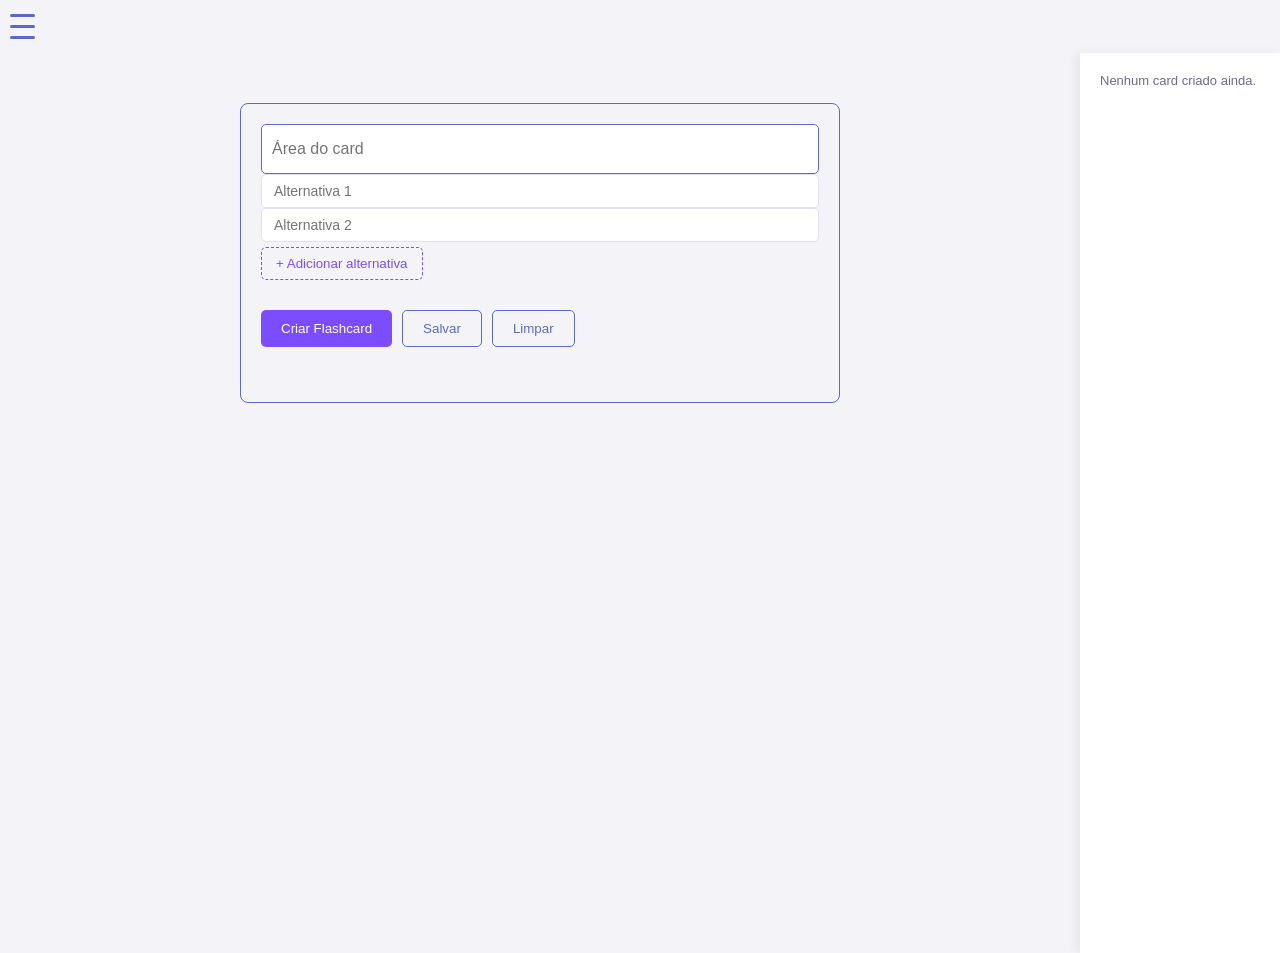
<file: criar.html>
<!DOCTYPE html>
<html lang="pt-br">

<head>
    <meta charset="UTF-8">
    <meta name="viewport" content="width=device-width, initial-scale=1.0">
    <title>Criar Flashcard</title>
    <link href="reset.css" rel="stylesheet">
    <link rel="stylesheet" href="style-criar.css">
</head>

<body>
    <div id="menu-hamburger">
        <span></span>
        <span></span>
        <span></span>
    </div>

    <div id="layout">
        <aside id="sidebar">
            <button id="btn-fechar-sidebar">✕</button>
            <ul>
                <li><a href="index.html">Home</a></li>
                <li><a href="projetos.html">Projetos</a></li>
                <li><a href="ferramentas.html">Ferramentas de estudo</a></li>
                <li><a href="lixeira.html">Lixeira</a></li>
            </ul>
            <section id="modos">
                <button>Múltipla escolha</button>
                <button>Resposta escrita</button>
                <button>Verdadeiro e falso</button>
            </section>
        </aside>

        <div id="conteudo-principal">
            <main id="area-card">
                <section>
                    <div id="container-alternativas">
                        <input type="text" id="input-pergunta" placeholder="Área do card">
                        <input type="text" class="input-alternativa" placeholder="Alternativa 1">
                        <input type="text" class="input-alternativa" placeholder="Alternativa 2">
                        <button id="btn-add-alternativa">+ Adicionar alternativa</button>
                    </div>
                </section>
                <section id="acoes">
                    <button id="btn-criar">Criar Flashcard</button>
                    <button id="btn-salvar">Salvar</button>
                    <button id="btn-limpar">Limpar</button>
                </section>
            </main>
        </div>

        <aside id="lista-cards">
            <div id="container-lista">
                <p>Nenhum card criado ainda.</p>
            </div>
        </aside>
    </div>

    <script src="script-criar.js"></script>
</body>

</html>
</file>
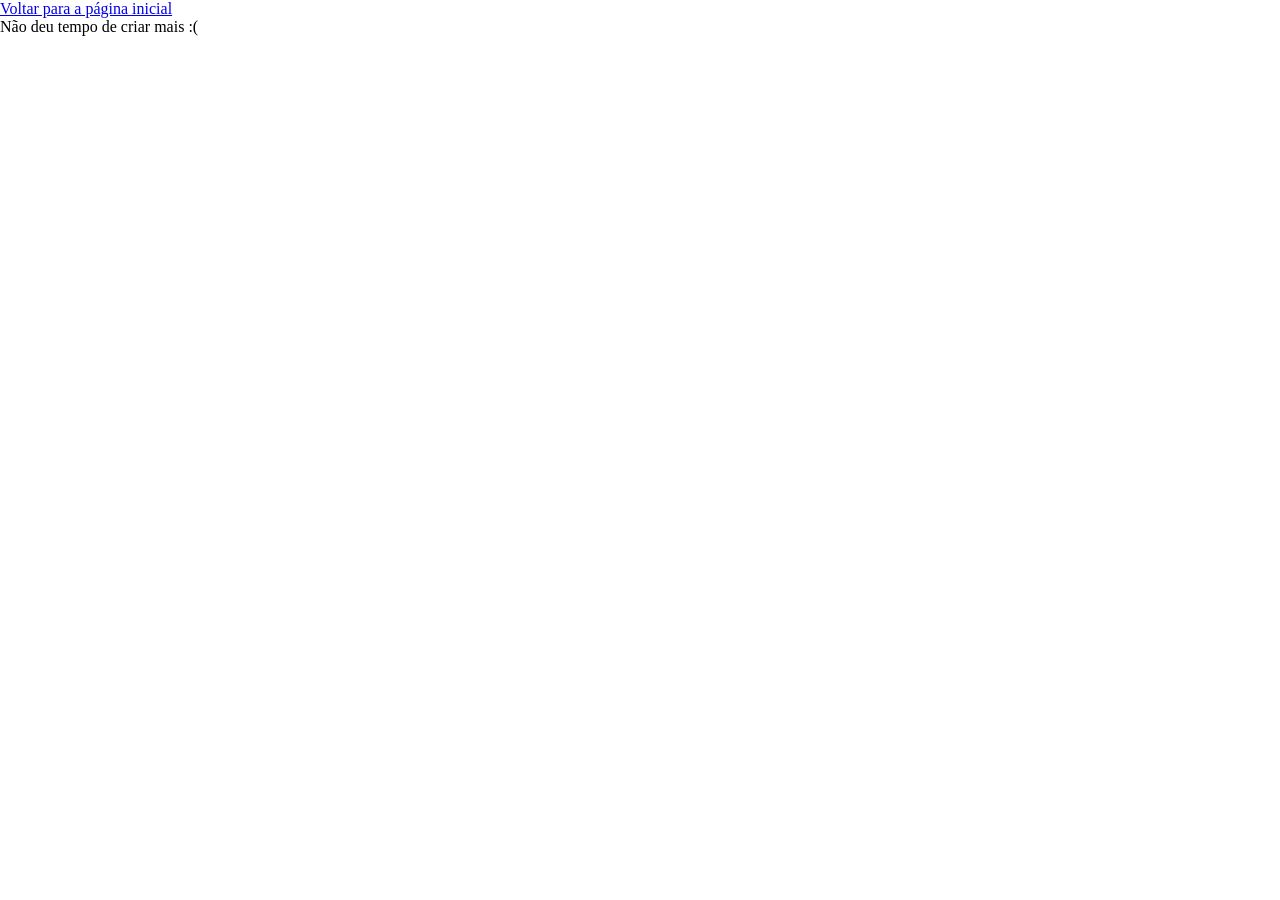
<file: ferramentas.html>
<!DOCTYPE html>
<html lang="pt-br">
<head>
    <meta charset="UTF-8">
    <meta name="viewport" content="width=device-width, initial-scale=1.0">
    <title>Ferramentas</title>
    <link href="reset.css" rel="stylesheet">
</head>
<body>
    <a href="index.html">Voltar para a página inicial</a>

    <p>Não deu tempo de criar mais :(</p>  
    
</body>
</html>
</file>
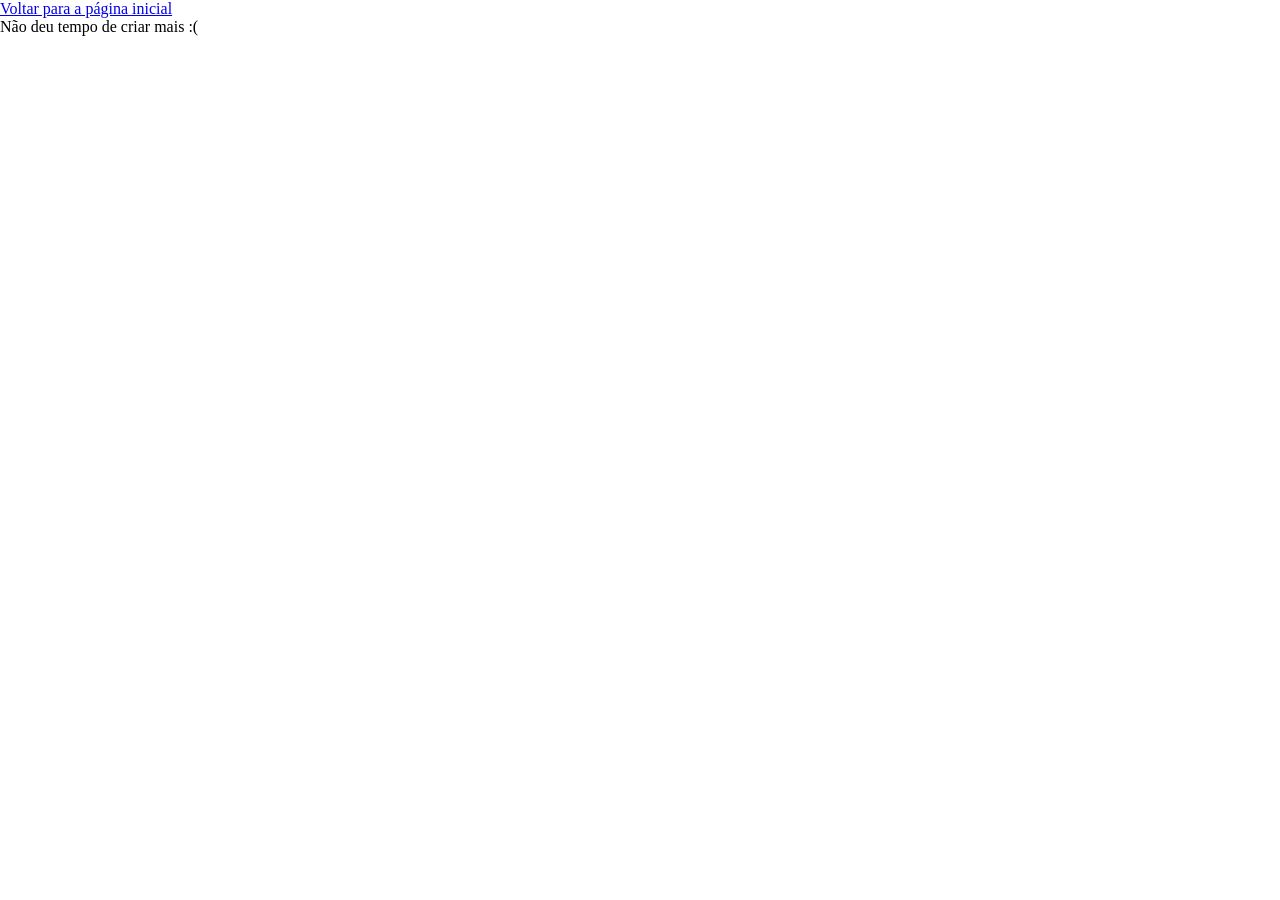
<file: singup.html>
<!DOCTYPE html>
<html lang="pt-br">
<head>
    <meta charset="UTF-8">
    <meta name="viewport" content="width=device-width, initial-scale=1.0">
    <title>SingUp</title>
    <link href="reset.css" rel="stylesheet">
</head>
<body>
    <a href="index.html">Voltar para a página inicial</a>

    <p>Não deu tempo de criar mais :(</p>  
</body>
</html>
</file>
<file: style-criar.css>
body {
    display: flex;
    flex-direction: column;
    min-height: 100vh;
    background-color: #F4F4F8;
    margin: 0;
    font-family: sans-serif;
}

#layout {
    display: flex;
    flex: 1;
}

#menu-hamburger {
    display: flex;
    flex-direction: column;
    cursor: pointer;
    padding: 10px;
    width: fit-content;
}

#menu-hamburger span {
    width: 25px;
    height: 3px;
    background-color: #5C6BC0;
    margin: 4px 0;
    border-radius: 3px;
    transition: 0.4s;
}

/* APENAS UMA declaração do #sidebar — sem position: fixed */
#sidebar {
    display: none;
    flex-direction: column;
    width: 250px;
    min-height: 100vh;
    background-color: #FFFFFF;
    box-shadow: 4px 0 10px rgba(0,0,0,0.06);
    padding: 20px;
    box-sizing: border-box;
    transition: 0.3s ease;
}

#sidebar.aberto {
    display: flex;
}

#sidebar ul {
    list-style: none;
    padding: 0;
    margin-top: 40px;
}

#sidebar ul li {
    margin: 15px 0;
}

#sidebar ul li a {
    color: #5C6BC0;
    text-decoration: none;
    font-size: 16px;
    transition: color 0.3s;
}

#sidebar ul li a:hover {
    color: #7C4DFF;
}

#btn-fechar-sidebar {
    align-self: flex-end;
    background: none;
    border: none;
    font-size: 20px;
    cursor: pointer;
    color: #5C6BC0;
    padding: 5px 10px;
    transition: color 0.3s;
}

#btn-fechar-sidebar:hover {
    color: #7C4DFF;
}

#modos {
    display: flex;
    flex-direction: column;
    gap: 10px;
    margin-top: 30px;
}

#modos button {
    padding: 10px;
    border: 1px solid #5C6BC0;
    background-color: transparent;
    color: #5C6BC0;
    border-radius: 5px;
    cursor: pointer;
    transition: all 0.3s;
}

#modos button:hover,
#modos button.ativo {
    background-color: #5C6BC0;
    color: white;
}

#conteudo-principal {
    flex: 1;
    padding: 20px;
    display: flex;
    flex-direction: column;
    align-items: center;
}

#area-card {
    width: 600px;
    min-height: 300px;
    border: 1px solid #5C6BC0;
    border-radius: 8px;
    display: flex;
    flex-direction: column;
    gap: 10px;
    padding: 20px;
    margin-top: 30px;
    box-sizing: border-box;
}

#input-pergunta {
    width: 100%;
    height: 50px;
    border: 1px solid #5C6BC0;
    border-radius: 5px;
    padding: 10px;
    font-size: 16px;
    box-sizing: border-box;
    outline: none;
}

#input-pergunta:focus {
    border-color: #7C4DFF;
}

.input-alternativa {
    width: 100%;
    padding: 8px 12px;
    border: 1px solid #E0E0F0;
    border-radius: 5px;
    font-size: 14px;
    outline: none;
    transition: border 0.3s;
    box-sizing: border-box;
}

.input-alternativa:focus {
    border-color: #7C4DFF;
}

#btn-add-alternativa {
    padding: 8px 14px;
    background-color: transparent;
    color: #7C4DFF;
    border: 1px dashed #7C4DFF;
    border-radius: 5px;
    cursor: pointer;
    margin-top: 5px;
    transition: all 0.3s;
    width: fit-content;
}

#btn-add-alternativa:hover {
    background-color: #7C4DFF;
    color: white;
}

#acoes {
    display: flex;
    gap: 10px;
    margin-top: 20px;
}

#btn-criar {
    padding: 10px 20px;
    background-color: #7C4DFF;
    color: white;
    border: none;
    border-radius: 5px;
    cursor: pointer;
    transition: background-color 0.3s;
}

#btn-criar:hover {
    background-color: #5C6BC0;
}

#btn-salvar, #btn-limpar {
    padding: 10px 20px;
    background-color: transparent;
    color: #5C6BC0;
    border: 1px solid #5C6BC0;
    border-radius: 5px;
    cursor: pointer;
    transition: all 0.3s;
}

#btn-salvar:hover, #btn-limpar:hover {
    background-color: #5C6BC0;
    color: white;
}

/* Lista de cards — agora parte do flex, não fixed */
#lista-cards {
    width: 200px;
    min-height: 100vh;
    background-color: #FFFFFF;
    box-shadow: -4px 0 10px rgba(0,0,0,0.06);
    padding: 20px;
    box-sizing: border-box;
    overflow-y: auto;
}

#container-lista p {
    color: #6B6B8A;
    font-size: 13px;
}

#container-lista div {
    padding: 8px 10px;
    margin: 8px 0;
    background-color: #EEF0FF;
    border-radius: 5px;
    font-size: 13px;
    color: #1A1A2E;
    display: flex;
    justify-content: space-between;
    align-items: center;
}

#container-lista div button {
    background: none;
    border: none;
    color: #6B6B8A;
    cursor: pointer;
    font-size: 14px;
    transition: color 0.3s;
}

#container-lista div button:hover {
    color: #7C4DFF;
}
</file>
